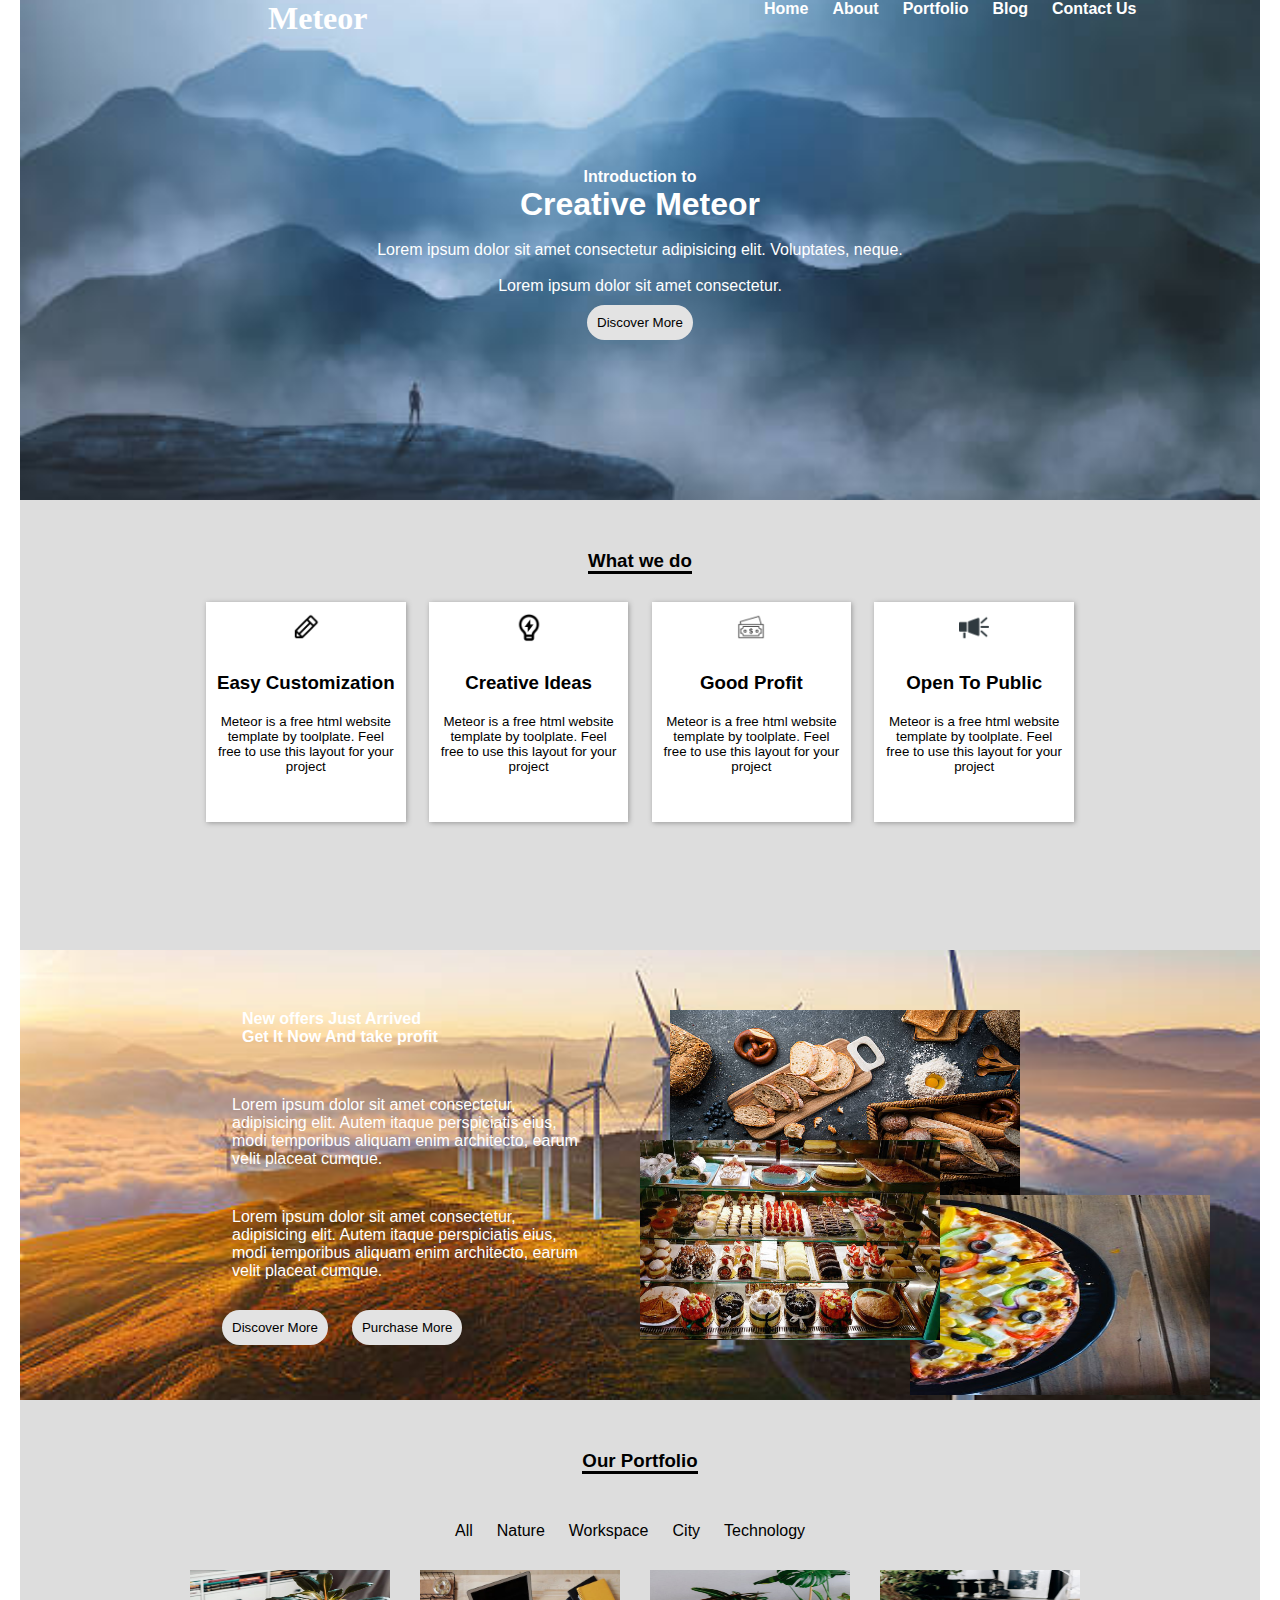
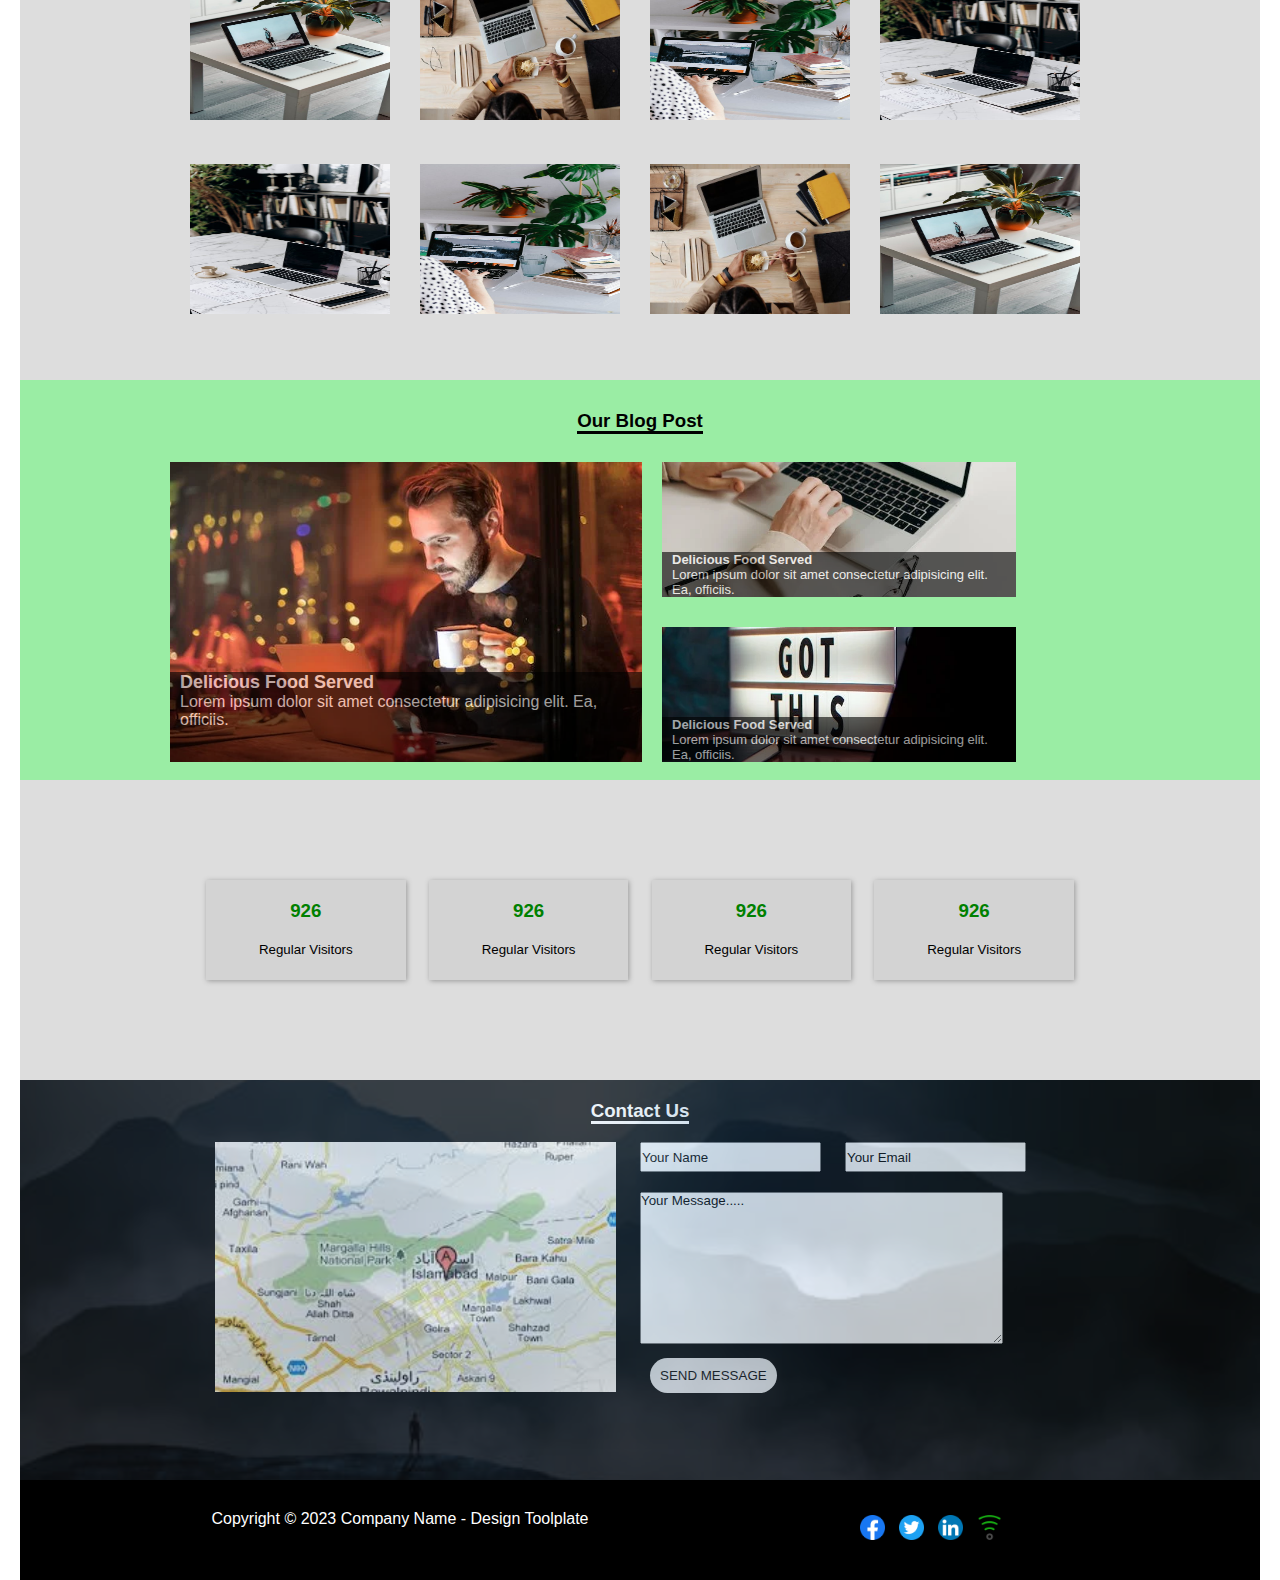
<file: lab task 03-03-2023/index.html>
<!DOCTYPE html>
<html lang="en">
<head>
    <meta charset="UTF-8">
    <meta http-equiv="X-UA-Compatible" content="IE=edge">
    <meta name="viewport" content="width=device-width, initial-scale=1.0">
    <title>Document</title>
    <link rel="stylesheet" href="style.css">
</head>
<body>
    <!-- header -->
    <div class="container">
        <div class="header">

        <nav class="nav-link">
            <h1 class="logo">Meteor</h1>
            <ul>
                <li><a href="#">home</a></li>
                <li><a href="#">about</a></li>
                <li><a href="#">portfolio</a></li>
                <li><a href="#">blog</a></li>
                <li><a href="#">contact us</a></li>
            </ul>
            
        
        </nav>
        <center>
            <div class="header-content">
                <h4>Introduction to</h4>
                <h1>Creative Meteor</h1><br>
                <p>Lorem ipsum dolor sit amet consectetur adipisicing elit. Voluptates, neque.</p><br>
                <p>Lorem ipsum dolor sit amet consectetur.</p>
                <button class="header-btn">Discover More</button>


            </div>
        </center>
    </div>
    
    
    <!-- header end -->
    <!-- what to do section -->
    <div class="mid-section">
        <center class="center-heading">
            <h3>What we do</h3></center>
        <div class="mid-boxes">
        <div class="box-1">
            <img class="box-img" src="images/pencil.webp">
            <h3 class="mid-boxes-heading">Easy Customization</h3>
            <p class="mid-boxes-text">Meteor is a free html website template by toolplate. Feel free to use this layout for your project        
            </p>
        </div>
        <div class="box-2">
            <img class="box-img" src="images/bulb.webp">
            <h3 class="mid-boxes-heading">Creative Ideas</h3>
            <p class="mid-boxes-text">Meteor is a free html website template by toolplate. Feel free to use this layout for your project        
            </p>
        </div>
        <div class="box-3">
            <img class="box-img" src="images/dollar.webp">
            <h3 class="mid-boxes-heading">Good Profit</h3>
            <p class="mid-boxes-text">Meteor is a free html website template by toolplate. Feel free to use this layout for your project        
            </p>
        </div>
        <div class="box-4">
            <img class="box-img" src="images/speaker.webp">
            <h3 class="mid-boxes-heading">Open To Public</h3>
            <p class="mid-boxes-text">Meteor is a free html website template by toolplate. Feel free to use this layout for your project        
            </p>
        </div>
    </div>
    </div>
        <!-- End of what to do section -->
        <!-- offer section -->
    <div class="offer-section">
        <div class="offer-section-img"></div>

        <div class="offer-grid">
            
            <div class="offer-left">
                <h4 class="offer-heading">New offers Just Arrived<br>Get It Now And take profit</h4>
                <p>Lorem ipsum dolor sit amet consectetur, adipisicing elit. Autem itaque perspiciatis eius, modi temporibus aliquam enim architecto, earum velit placeat cumque.
                </p>
                <p>Lorem ipsum dolor sit amet consectetur, adipisicing elit. Autem itaque perspiciatis eius, modi temporibus aliquam enim architecto, earum velit placeat cumque.
                </p>
                <button class="discover-btn">Discover More</button>
                <button class="purchase-btn">Purchase More</button>


            </div>
            <div class="offer-right">
                <div class="con">
 <div class="img1">
    <img src="images/bakery1.jpg" height="200px" width="350px"alt="">
 </div>
  <div class="img2">
    <img src="images/bakery2.jpg" height="200px" width="300px" alt="">
  </div>
  <div class="img3">
    <img src="images/bakery3.jpg"height="200px" width="300px" alt=""> </div>
</div>
            </div>
        </div>
    </div>
<!-- end of offer section -->

<!-- portfolio section -->
<div class="portfolio-section">
    <center>
    <div class="portfolio-heading">
        <h3> Our Portfolio</h3>
    </div>
    <nav class="portfolio-nav">
            
                
            <ul>
                <li><a href="#">All</a></li>
                <li><a href="#">Nature</a></li>
                <li><a href="#">Workspace</a></li>
                <li><a href="#">city</a></li>
                <li><a href="#">technology</a></li>
            </ul>
            
        
        </nav></center>
        <div class="portfolio-grid">
            <div class="portfolio-img">
                <img class="portfolio-image" src="images/laptop1.jpeg" alt="">
            </div>
            <div class="portfolio-img">
                <img class="portfolio-image" src="images/laptop2.jpeg" alt="">
            </div>
            <div class="portfolio-img">
                <img class="portfolio-image" src="images/laptop3.jpeg" alt="">
            </div>
            <div class="portfolio-img">
                <img class="portfolio-image" src="images/laptop4.jpeg" alt="">
                

            </div>        
        </div>
        <div class="portfolio-grid">
            <div class="portfolio-img">
                <img class="portfolio-image" src="images/laptop4.jpeg" alt="">
            </div>
            <div class="portfolio-img">
                <img class="portfolio-image" src="images/laptop3.jpeg" alt="">
            </div>
            <div class="portfolio-img">
                <img class="portfolio-image" src="images/laptop2.jpeg" alt="">
            </div>
            <div class="portfolio-img">
                <img class="portfolio-image" src="images/laptop1.jpeg" alt="">
                

            </div>
        
    </div>
</div>
    <!-- portfolio section end -->

    <!-- blog-section -->
    

    <div class="blog-section">
        <center>
            <div class="blog-heading">
           
            <h3> Our Blog Post</h3></div></center> 
        <div class="blog-left">
            <div class="left-footer">
                <h4>Delicious Food Served</h4>
                <p>Lorem ipsum dolor sit amet consectetur adipisicing elit. Ea, officiis.
                </p>
            </div>
        </div>
        <div class="blog-right-top">
            <div class="right-footer">
                <h4>Delicious Food Served</h4>
                <p>Lorem ipsum dolor sit amet consectetur adipisicing elit. Ea, officiis.
                </p>
            </div>
        </div>
        <div class="blog-right-bottom">
            <div class="right-footer">
                <h4>Delicious Food Served</h4>
                <p>Lorem ipsum dolor sit amet consectetur adipisicing elit. Ea, officiis.
                </p>
            </div>
        </div>
    </div>
    <!-- blog section end -->
    <div class="web-info-section">
    <div class="web-boxes">
        <div class="web-box">
            <h3 class="web-boxes-heading">926</h3>
            <p class="web-boxes-text">Regular Visitors</p>
        </div>
        <div class="web-box">
            <h3 class="web-boxes-heading">926</h3>
            <p class="web-boxes-text">Regular Visitors</p>
        </div>
        <div class="web-box">
            <h3 class="web-boxes-heading">926</h3>
            <p class="web-boxes-text">Regular Visitors</p>
        </div>
        <div class="web-box">
            <h3 class="web-boxes-heading">926</h3>
            <p class="web-boxes-text">Regular Visitors</p>
        </div>
    </div>
</div>
<!-- web info section end -->
<!-- contact us -->
    
    <div class="footer">
        
        <div class="opacity">
            <center>
                <div class="contact-heading">
                <h3> Contact Us</h3></div>
            </center>
         
          <div class="footer_grid">
            <div class="footer-left-section">
              <img src="images/maps.jpeg" alt="MAP" />
            </div>
            <div class="footer-right-section">
              <input class="name" type="text" placeholder="Your Name" />
              <input  class="email" type="email" placeholder="Your Email" />
              <br />
              <textarea class="textarea"
                name=""
                id=""
                cols="30"
                rows="10"
                placeholder="Your Message....."
              ></textarea>
              <br />
              <button class="discover-btn">SEND MESSAGE</button>
            </div>
          </div>
        </div>
        <div class="f-footer">
          <div class="footer-grid">
            <div class="left-footer-grid">
              <p>Copyright &copy 2023 Company Name - Design Toolplate</p>
            </div>
            <div class="right-footer-grid">
              <ul>
                <li>
                  <a href="#"><img src="images/fb2.webp" alt="Facebook" /></a>
                </li>
                <li>
                  <a href="#"><img src="images/twitter2.webp" alt="Twitter" /></a>
                </li>
                <li>
                  <a href="#"><img src="images/linkedin2.webp" alt="linkedin" /></a>
                </li>
                <li>
                  <a href="#"><img src="images/wifi2.png" alt="wifi" /></a>
                </li>
                <li>
                  <a href="#"><img src="images/dollar2.webp" alt="Dollar" /></a>
                </li>
              </ul>
            </div>
          </div>
        </div>
      </div>
  
    </div>

    



<!-- container end -->
    
</body>
</html>
</file>
<file: lab task 03-03-2023/style.css>
*{
    margin: 0;
    padding: 0;
    box-sizing: border-box;
}
body{
    margin: 0;

}
/* container css */
.container{
    background-color: #ddd;
    margin: 0 20px;
    
}
/* header css */

.header{
    background: url('images/mountain\ 1.jpg') no-repeat center center/cover;
    height: 500px;
    
}
.header img{
    max-width: 100%;
}
.logo{
    font-family:Brush Script MT;
    float: left;
    margin-left: 20%;
    color: white;

}
/* Navbar css */
.nav-link ul{
    justify-content: space-between;
    margin-left: 60%;
}
.nav-link ul li {
    display: inline;   
}
.nav-link ul li a{
    text-decoration: none;
    margin-right: 20px;
    color: white;
    text-transform:capitalize ;
    font-weight: bold;
    font-family: Arial, Helvetica, sans-serif;
}
.nav-link ul li a:hover{
    color: black;
}
/* header content css */
.header-content{
    margin: 150px auto;
    color:white;
    font-family: Arial, Helvetica, sans-serif;
   
}
/* header section button */
.header-btn{
    border-radius: 20px;
    margin: 10px;
    padding:10px;
    background-color:#E3e3e3
    ;
    border: none;
}
.header-btn:hover{
    color: white;
    background-color:#C5cbc5;

}
/* what to do section css */
.mid-section{
    height: 350px;
    margin-top: 50px;


}
h3{
    margin: 20px 0;
    text-align: center;
}
.center-heading h3{
    font-family: Arial, Helvetica, sans-serif;
    text-align: center;
    margin: 50px auto;
    text-decoration-color:black;
    text-decoration-style: solid;
    display: inline;
    border-bottom: 3px solid black;
    text-underline-offset: 50%;
}
.mid-boxes{
    display: flex;
    justify-content: space-between;
    margin:30px 15% ;
    align-items: center;
    
    
    

}
.box-1{
    height: 220px;
    width: 23%;
    box-shadow: 1px 1px 5px #999;
    justify-content: center;
    align-items: center;
    background-color: #fff;

}
.box-2{
    height: 220px;
    width: 23%;
    box-shadow: 1px 1px 5px #999;
    background-color: #fff;



}
.box-3{
    height: 220px;
    width: 23%;
    box-shadow: 1px 1px 5px #999;
    background-color: #fff;



}
.box-4{
    height: 220px;
    width: 23%;
    box-shadow: 1px 1px 5px #999;
    background-color: #fff;



}
.box-img{
    height: 50px;
    width: 50px;
    padding: 10px;
    display: block;
    margin-left: auto;
    margin-right: auto;
  
}
.mid-boxes-heading{
    font-family: Arial, Helvetica, sans-serif;
    margin-bottom: 10px;
}
.mid-boxes-text{
    font-family: Arial, Helvetica, sans-serif;
    font-size: smaller;
    padding: 10px;
    text-align: center;

}
/* offers section css */
.offer-section{
    height: 450px;
    margin-top: 50px;
    background: url('images/windmill.jpg') no-repeat center center/cover;
    width: 100%;

    
}

.offer-grid{
    display: grid;
    grid-template-columns: 45% 45%;
    grid-gap: 0px;
    justify-content: center;
}
.offer-left{
    height: 400px;
    width: 400px;
    margin-left: 130px;
    margin-top: 30px;

}
.offer-right{
    
    height: 400px;
    width: 400px;
    margin-right: 130px;
    margin-top: 30px;
    
}
.offer-heading{
    font-family: Arial, Helvetica, sans-serif;
    color: #fff;
    text-align: left;
    align-items: center;
    padding: 30px;
    margin: 0;
}
.offer-left p{
    /* color: #fff; */
    color: #fff;
    font-family: Arial, Helvetica, sans-serif;
    text-align: left;
    padding: 20px;
    align-items: center;
    margin: 0;

}
.discover-btn{
    border-radius: 20px;
    margin: 10px;
    padding:10px;
    background-color:#E3e3e3;
    border: none;
}
.discover-btn:hover{
    color: white;
    background-color:#C5cbc5;
}
.purchase-btn{
    border-radius: 20px;
    margin: 10px;
    padding:10px;
    background-color:#E3e3e3;
    border: none;
}
.purchase-btn:hover{
    color: white;
    background-color:#C5cbc5;
}

.img1 {
    position: relative;
    z-index: 1;
    height: 100px;
    margin: 30px;
  }
  
  .img2 {
    position: absolute;
    z-index: 3; 
    width: 70%;
    margin-right: 50px;
    
  }
  
  .img3 {
    position: absolute;
    z-index: 2; 
    width: 35%;
    left: 270px;
    top: -15px;
    height: 80px;
    margin-top: 200px;
  }
  .con{
    position: relative;
    align-items: center;
  }
  /* portfolio section css */
  .portfolio-section{
    height: 500px;
    margin-top: 50px;
  }
  .portfolio-heading{
    justify-content: center;
    align-items: center;

  }

  .portfolio-heading h3{
    font-family: Arial, Helvetica, sans-serif;
    text-align: center;
    margin: 50px auto;
    text-decoration-color:black;
    text-decoration-style: solid;
    display: inline;
    border-bottom: 3px solid black;
} 
.portfolio-nav{
    justify-content: center;
    margin-top: 50px;
} 

.portfolio-nav ul li {
    display: inline;   
}
.portfolio-nav ul li a{
    text-decoration: none;
    margin-right: 20px;
    color: black;
    text-transform:capitalize ;
    font-family: Arial, Helvetica, sans-serif;
}
.portfolio-nav li a:hover{
    color: white;
}


.portfolio-grid{
    display: flex;
    flex-direction: row; 
    justify-content: center;
    margin: 20px 10px;
    align-items: center;

}
.portfolio-grid div{
    width: 100px;
  margin: 10px;
  text-align: center;
  margin-right: 120px;
  
}
.portfolio-image{
    height: 150px;
    width: 200px;
}
/* blog section css */
.blog-section{
    height: 400px;
    margin-top: 30px;
    background-color: #9aeda4;
    padding: 30px;
}
.blog-heading{
    justify-content: center;
    align-items: center;

  }

  .blog-heading h3{
    font-family: Arial, Helvetica, sans-serif;
    text-align: center;
    margin: 50px auto;
    text-decoration-color:black;
    text-decoration-style: solid;
    display: inline;
    border-bottom: 3px solid black;
    margin-bottom: 20px;
} 
.blog-left{
    background: url('images/laptop5.webp') no-repeat center center/cover;
    height: 300px;
    width: 40%;
    margin: 30px 0 30px 120px;
    float: left;
    
}
.left-footer{
    background: black;
    height: 90px;
    width: 100%;
    margin-top: 210px;
    opacity: 0.6;
}

.left-footer h4 {
    color: #fff;
    font-size: large;
    font-weight: bold;
    font-family: Arial, Helvetica, sans-serif;
    margin: 0px 10px;
}
.left-footer p{
    font-family: Arial, Helvetica, sans-serif;
    color: #fff;
    margin: 0px 10px;

}


.blog-right-top{
    background: url('images/laptop6.webp') no-repeat center center/cover;
    height: 135px;
    width: 30%;
    margin: 30px 0 20px 20px;
    float: left;
    
}
.right-footer{
    background: black;
    height: 45px;
    width: 100%;
    margin-top: 90px;
    opacity: 0.6;
}
.right-footer h4 {
    color: #fff;
    font-size: small;
    font-weight: bold;
    font-family: Arial, Helvetica, sans-serif;
    margin: 0px 10px;
}
.right-footer p{
    font-family: Arial, Helvetica, sans-serif;
    color: #fff;
    margin: 0px 10px;
    font-size: small;

}

.blog-right-bottom{
    background: url('images/laptop8.webp') no-repeat center center/cover;
    height: 135px;
    width: 30%;
    margin: 10px 0 20px 20px;
    float: left;
   
}



/* web info css */
.web-info-section{
    height: 200px;
    margin-top: 100px;
    
}
.web-boxes{
    display: flex;
    justify-content: space-between;
    margin:30px 15% ;
    align-items: center;
    
}
.web-box{
    height: 100px;
    width: 23%;
    box-shadow: 1px 1px 5px #999;
    justify-content: center;
    align-items: center;
    background-color: lightgray;

}

.web-boxes-heading{
    font-family: Arial, Helvetica, sans-serif;
    margin-bottom: 10px;
    color: green;
}
.web-boxes-text{
    font-family: Arial, Helvetica, sans-serif;
    font-size: smaller;
    padding: 10px;
    text-align: center;
    

}

/* contact us css */
/* .footer{
    height: 350px;
    margin-top: 30px;
    padding: 30px;
} */
.contact-heading{
    justify-content: center;
    align-items: center;

  }

  .contact-heading h3{
    font-family: Arial, Helvetica, sans-serif;
    text-align: center;
    margin: 50px auto;
    text-decoration-color:white;
    text-decoration-style: solid;
    display: inline;
    border-bottom: 3px solid white;
    margin-bottom: 30px;
    color: #fff;
} 

.footer {
    background: url('images/mountain\ 1.jpg') no-repeat center center/cover;
    height: 400px;
    
   }
   .opacity {
    background-color: #000;
    height: 400px;
    width: 100%;
    opacity: 0.7;
    padding: 20px 20px;
   }
  
  .footer_grid {
    display: grid;
    grid-template-columns: 48% 48%;
    grid-gap: 2%;
    margin-top: 20px;
  }
  .footer-left-section img {
    float: right;
    height: 250px;
  }
  ::placeholder {
    color: #000;
    font-family: Arial, Helvetica, sans-serif;
  
  }
  .footer-right-section input textarea {
    margin-bottom: 10px;
    color: white;
    padding: 10px;
    outline: none;
  }
  .footer-right-section input textarea {
    background-color: gray;
    border: none;
  }
  .discover-btn{
    border-radius: 20px;
    margin: 10px;
    padding:10px;
    background-color:#E3e3e3;
    border: none;
}
.discover-btn:hover{
    color: white;
    background-color:#C5cbc5;
}
   .f-footer {
    background-color: #000;
    height: 100px;
    width: 100%;
   }
   .footer-grid {
    display: grid;
    grid-template-columns: 50% 50%;
   }
   .left-footer-grid {
    margin: 30px auto;
   }
   .left-footer-grid p{
    color: #fff;
    font-family: Arial, Helvetica, sans-serif;
    margin-left: 140px;
   }
   .right-footer-grid {
    margin: 30px auto;
   }
  
   .right-footer-grid ul li {
    display: inline;
    text-decoration: none;
    
  }
  .right-footer-grid ul li img {
    height: 25px;
    width: 25px;
    margin: 5px ;
  }
.name{
    height: 30px;
    margin-right: 20px;
    margin-bottom: 20px;
}
.email{
    height: 30px;
    margin-right: 20px;
    margin-bottom: 20px;
    font-family: Arial, Helvetica, sans-serif;
}
.textarea{
    width: 63%;
    font-family: Arial, Helvetica, sans-serif;

}
</file>
